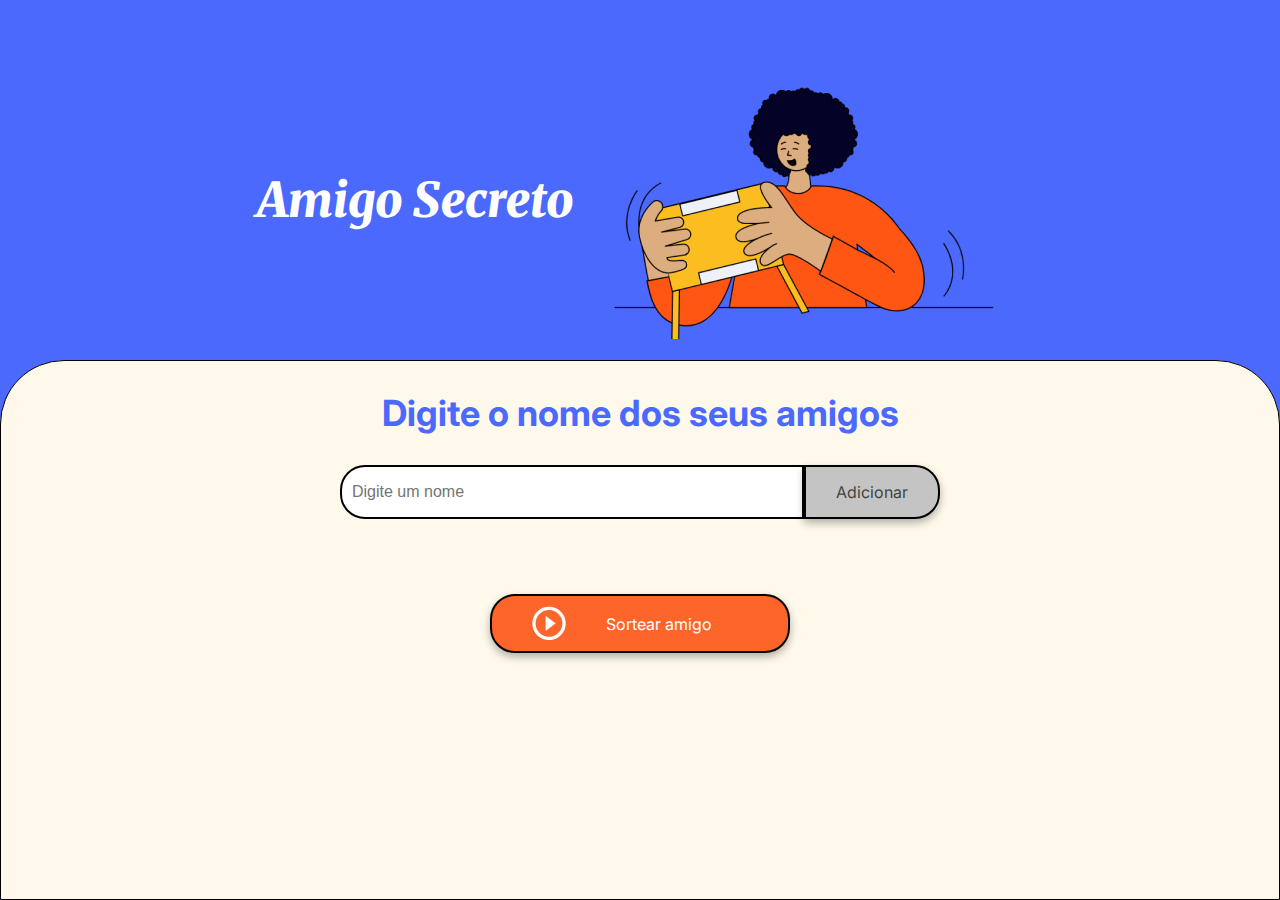
<file: challenge-amigo-secreto_pt-main/index.html>
<!DOCTYPE html>
<html lang="pt-br">
<head>
    <meta charset="UTF-8">
    <meta name="viewport" content="width=device-width, initial-scale=1.0">
    <link rel="stylesheet" href="style.css">
    <link rel="preconnect" href="https://fonts.googleapis.com">
    <link rel="preconnect" href="https://fonts.gstatic.com" crossorigin>
    <link href="https://fonts.googleapis.com/css2?family=Inter:wght@100;400;700;900&family=Merriweather:ital,wght@0,300;0,400;0,700;0,900;1,300;1,400;1,700;1,900&display=swap" rel="stylesheet">
    <title>Amigo Secreto</title>
</head>

<body>
    <main class="main-content">
        <header class="header-banner">
            <h1 class="main-title">Amigo Secreto</h1>
            <img src="assets/amigo-secreto.png" alt="Imagem representativa de amigo secreto">
        </header>
        
        <section class="input-section">
            <h2 class="section-title">Digite o nome dos seus amigos</h2>
            <div class="input-wrapper">
                <input type="text" id="amigo" class="input-name" placeholder="Digite um nome">
                <button class="button-add" onclick="adicionarAmigo()">Adicionar</button>
            </div>
           
            <ul id="listaAmigos" class="name-list" aria-labelledby="listaAmigos" role="list"></ul>
            <ul id="resultado" class="result-list" aria-live="polite"></ul>

            <div class="button-container">
                <button class="button-draw" onclick="sortearAmigo()" aria-label="Sortear amigo secreto">
                    <img src="assets/play_circle_outline.png" alt="Ícone para sortear">
                    Sortear amigo
                </button>
            </div>
        </section>
    </main>

    <script src="app.js" defer></script>
</body>
</html>
</file>
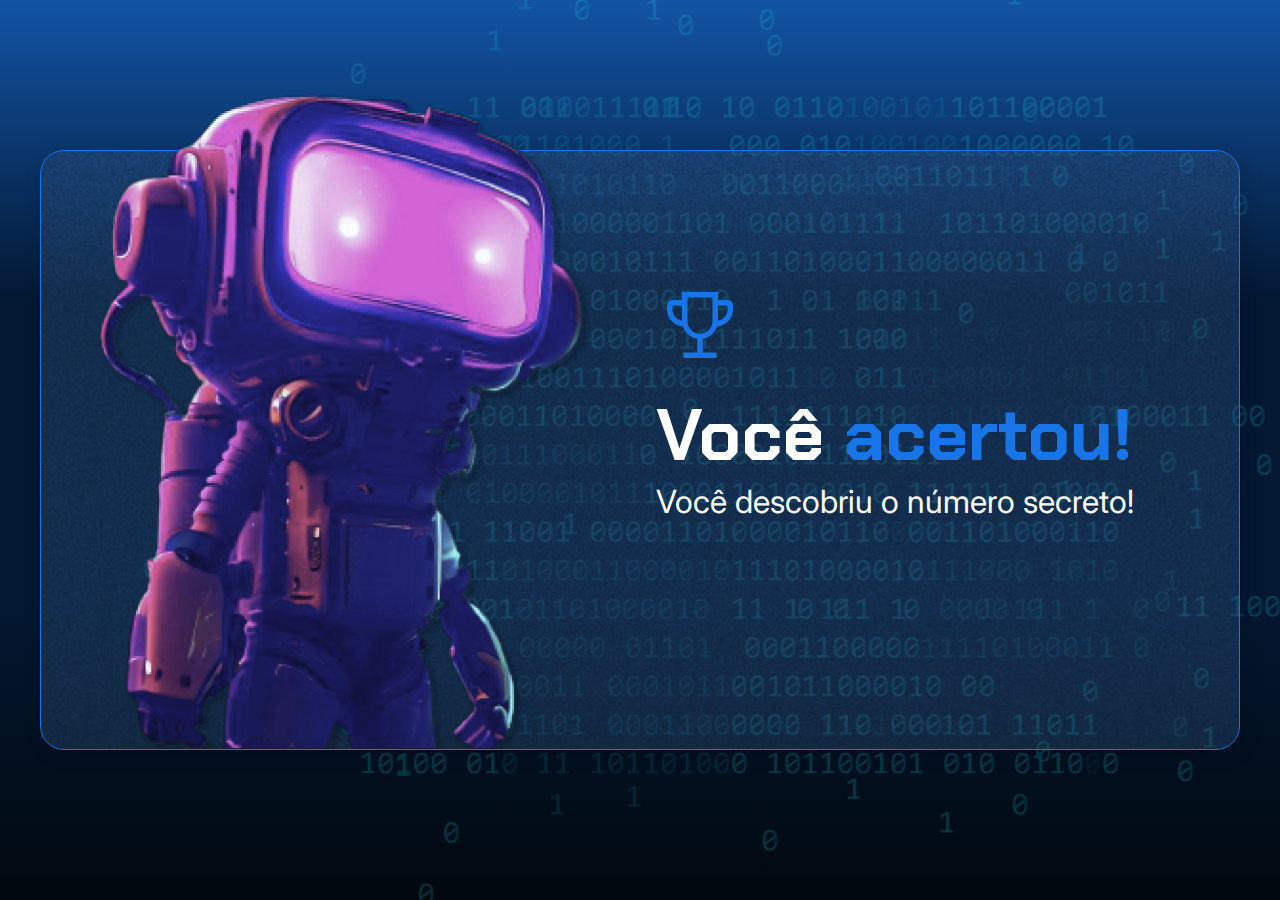
<file: curso 1 - aula 1/index.html>
<!DOCTYPE html>
<html lang="en">

<head>
    <meta charset="UTF-8">
    <meta name="viewport" content="width=device-width, initial-scale=1.0">
    <link rel="preconnect" href="https://fonts.googleapis.com">
    <link rel="preconnect" href="https://fonts.gstatic.com" crossorigin>
    <link href="https://fonts.googleapis.com/css2?family=Chakra+Petch:wght@700&family=Inter:wght@400;700&display=swap"
        rel="stylesheet">
    <link rel="stylesheet" href="style.css">
    <title>JS Game</title>
</head>

<body>
    <div class="container">
        <div class="container__conteudo">
            <img src="./img/robot.png" alt="robô mergulhador" class="container__imagem-robo" />
            <div class="container__informacoes">
                <img src="./img/trophy.png" alt="ícone de um troféu" />
                 <div class="container__texto">
                    <h1>Você <span class="container__texto-azul">acertou!</span></h1>
                    <h2>Você descobriu o número secreto!</h2>
                </div>
            </div>
        </div>
    </div>
    <script src="app.js" defer></script>
</body>

</html>
</file>
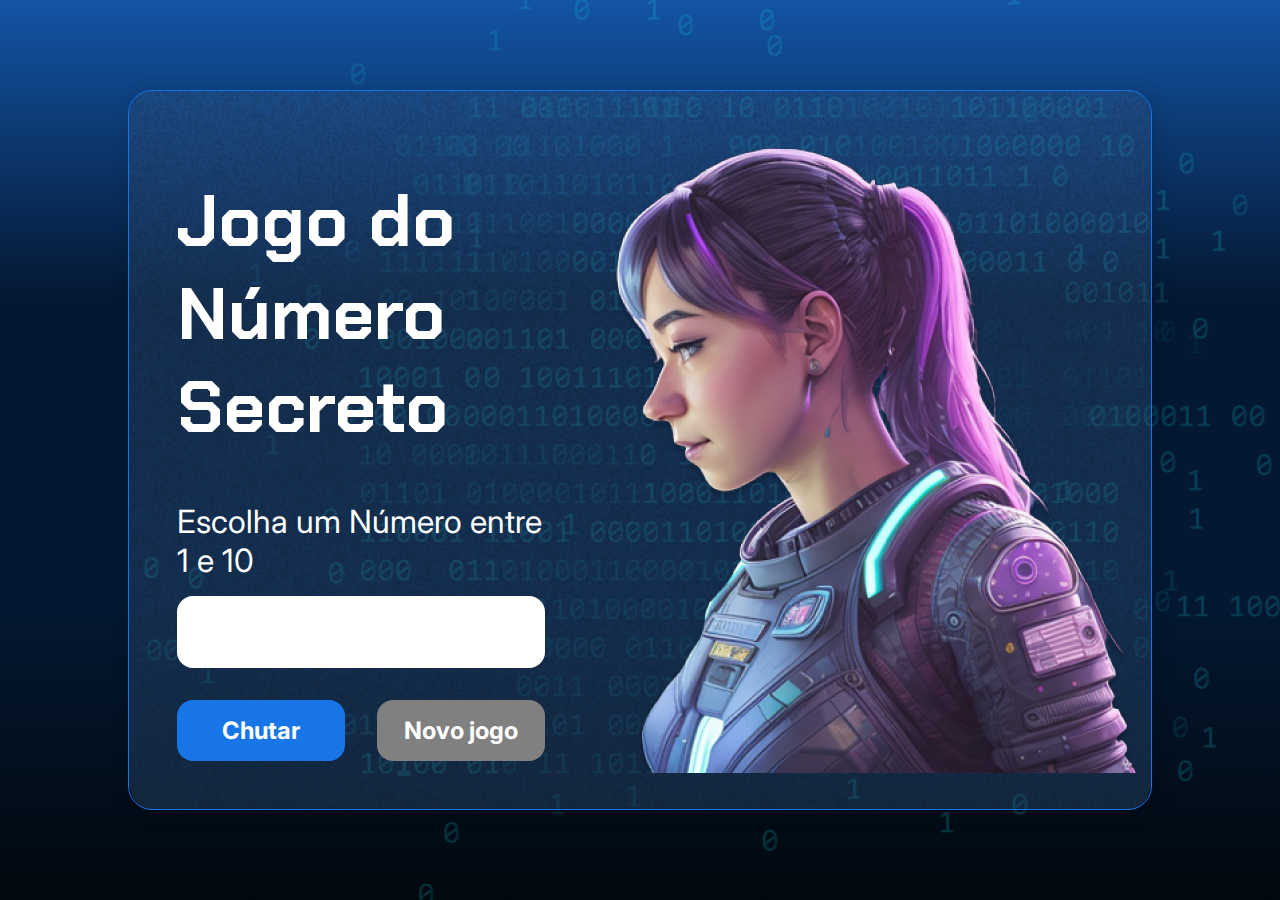
<file: curso 2 - aula 1/index.html>
<!DOCTYPE html>
<html lang="pt-br">

<head>
    <meta charset="UTF-8">
    <meta name="viewport" content="width=device-width, initial-scale=1.0">
    <script src="https://code.responsivevoice.org/responsivevoice.js"></script>
    <link rel="preconnect" href="https://fonts.googleapis.com">
    <link rel="preconnect" href="https://fonts.gstatic.com" crossorigin>
    <link href="https://fonts.googleapis.com/css2?family=Chakra+Petch:wght@700&family=Inter:wght@400;700&display=swap"
        rel="stylesheet">
    <link rel="stylesheet" href="style.css">
    <title>JS Game</title>
</head>

<body>

    <div class="container">
        <div class="container__conteudo">
            <div class="container__informacoes">
                <div class="container__texto">
                    <h1></h1>
                    <p class="texto__paragrafo"></p>
                </div>
                <input type="number" min="1" max="100" class="container__input">
                <div class="chute container__botoes">
                    <button onclick="verificarChute()" class="container__botao">Chutar</button>
                    <button onclick="reiniciarJogo()" id="reiniciar" class="container__botao" disabled>Novo jogo</button>
                </div>
            </div>
            <img src="./img/ia.png" alt="Uma pessoa olhando para a esquerda" class="container__imagem-pessoa" />
        </div>
    </div>




    <script src="app.js" defer></script>
</body>

</html>
</file>
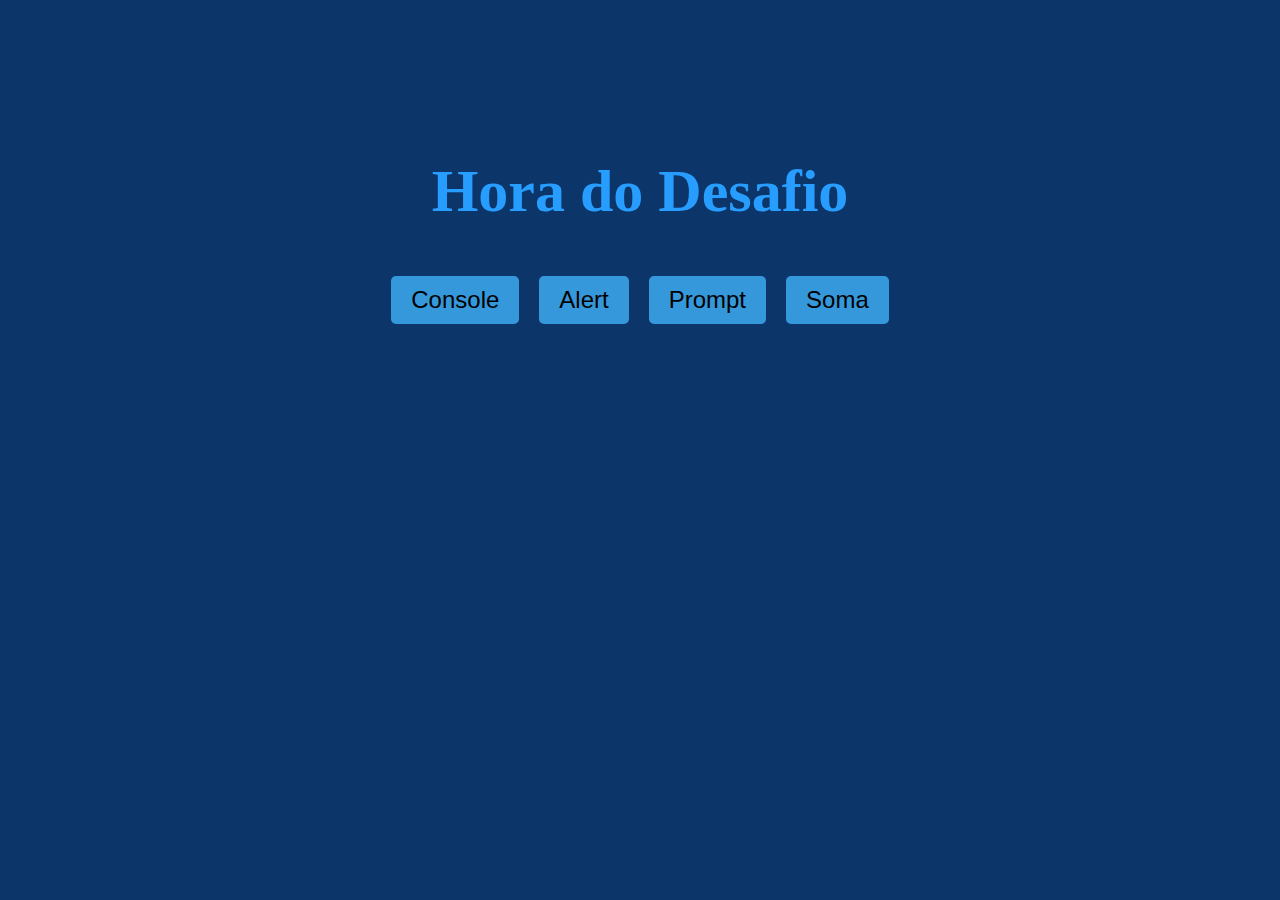
<file: curso 2 - desafio/index.html>
<!DOCTYPE html>
<html lang="en">
<head>
    <meta charset="UTF-8">
    <meta name="viewport" content="width=device-width, initial-scale=1.0">
    <link rel="stylesheet" href="style.css">
    <title>Document</title>
</head>
<body>
    <header>
        <h1></h1>
    </header>
    <main class="container">
        <button onclick="botaoConsole()" class="button">Console</button>
        <button onclick="botaoAlerta()" class="button">Alert</button>
        <button onclick="botaoPrompt()" class="button">Prompt</button>
        <button onclick="botaoSoma()" class="button">Soma</button>
    </main>

      <script src="app.js"></script>
</body>
</html>
</file>
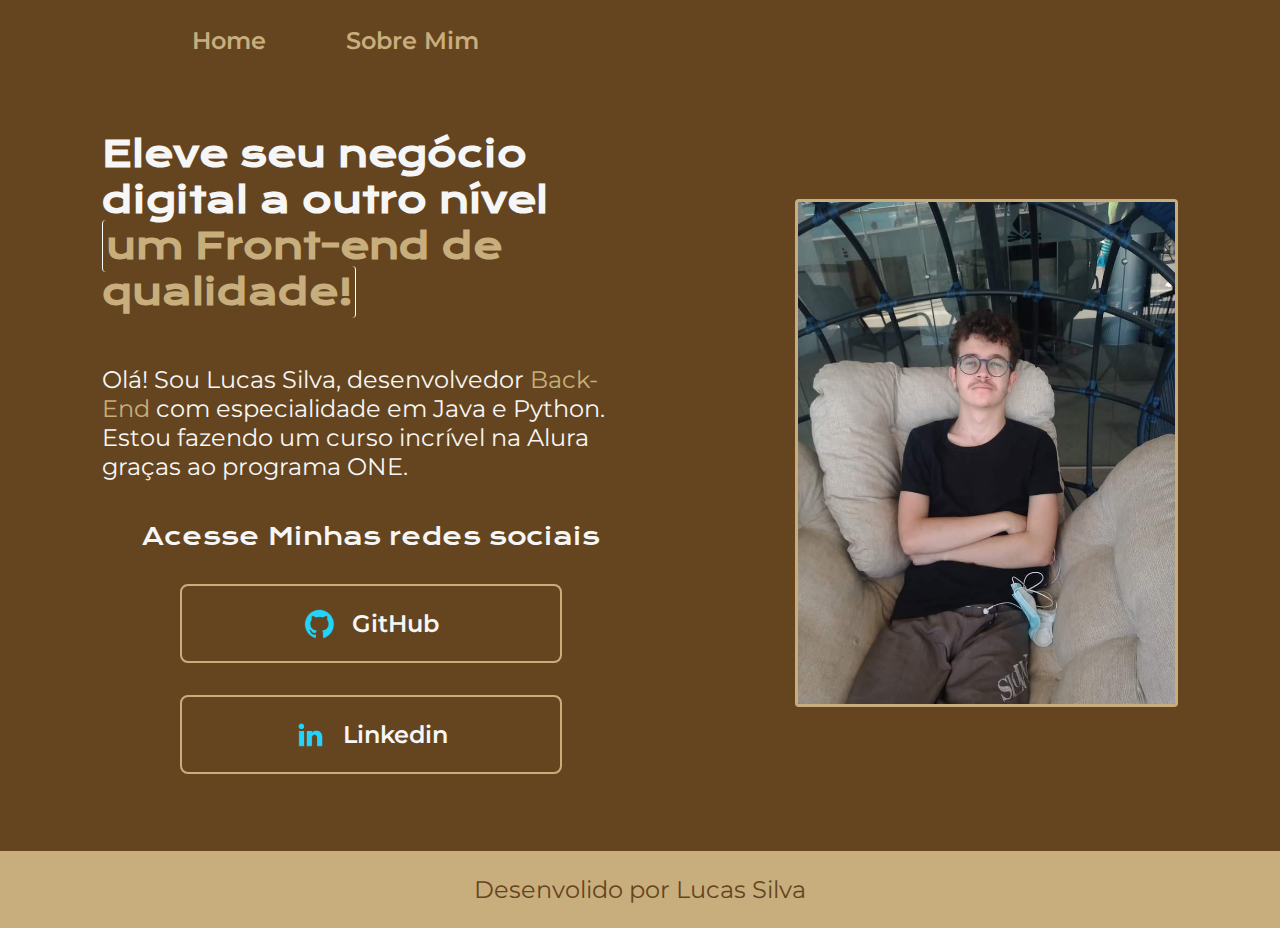
<file: Portfolio/index.html>
<!DOCTYPE html>
<!-- Isso é um comentário e será ignorado  -->
<html lang="pt-br">
    <head>
        <meta charset="UTF-8">
        <meta http-equiv="X-UA-Compatible" content="IE=edge">
        <meta name="viewport" content="width=device-width, initial-scale=1.0">
        <title>Portfólio </title>
        <link rel="stylesheet" href="styles/style.css">
    </head>
    <body>
        <header class="cabecalho">
            <nav class="cabecalho__menu">
                <a class="cabecalho__menu__link" href="index.html">Home</a>
                <a class="cabecalho__menu__link" href="about.html">Sobre Mim</a>
            </nav>
        </header>
        <main class="apresentacao">
            <section class="apresentacao__conteudo">
                <h1 class="apresentacao__conteudo__titulo">Eleve seu negócio digital a outro nível 
                    <strong class="titulo-destaque"> um Front-end de qualidade!</strong>
                </h1>
                <p class="apresentacao__conteudo__texto">Olá! Sou Lucas Silva, desenvolvedor <span>Back-End</span> com especialidade em Java e Python. Estou fazendo um curso incrível na Alura graças ao programa ONE. </p>
                <div class="apresentacao__conteudo__links">
                    <h2 class="apresentacao__conteudo__links__titulos">Acesse Minhas redes sociais</h2>
                    <a class="apresentacao__conteudo__links__link" href="https://github.com/LOW-Lucas">
                        <img src="img/github.png" alt="Foto do icone do GitHub">GitHub
                    </a>
                    <a class="apresentacao__conteudo__links__link" href="www.linkedin.com/in/lucas-silva-de-lima">
                        <img src="img/linkedin.png" alt="Foto do icone do Linkedin">Linkedin
                    </a>
                </div>
            </section>
            <img class="imagem_do_corpo" src="img/corpo inteiro.jpeg" alt="Foto do Lucas Silva">
        </main>
        <footer class="rodape">
            <p>Desenvolido por Lucas Silva</p>
        </footer>
    </body>
</html>
</file>
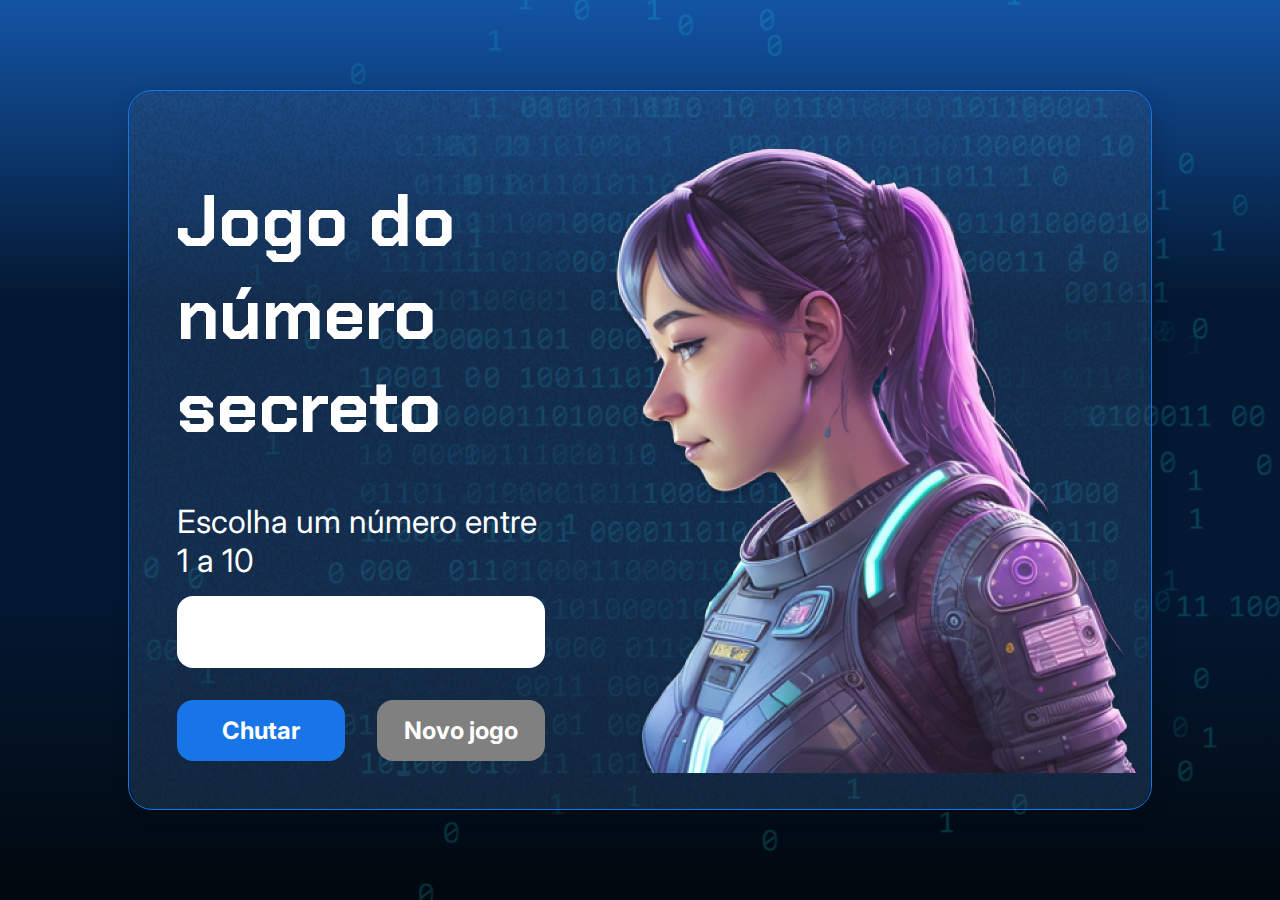
<file: projeto GitHub/index.html>
<!DOCTYPE html>
<html lang="pt-br">

<head>
    <meta charset="UTF-8">
    <meta name="viewport" content="width=device-width, initial-scale=1.0">
    <script src="https://code.responsivevoice.org/responsivevoice.js"></script>
    <link rel="preconnect" href="https://fonts.googleapis.com">
    <link rel="preconnect" href="https://fonts.gstatic.com" crossorigin>
    <link href="https://fonts.googleapis.com/css2?family=Chakra+Petch:wght@700&family=Inter:wght@400;700&display=swap"
        rel="stylesheet">
    <link rel="stylesheet" href="style.css">
    <title>JS Game</title>
</head>

<body>

    <div class="container">
        <div class="container__conteudo">
            <div class="container__informacoes">
                <div class="container__texto">
                    <h1>Adivinhe o <span class="container__texto-azul">numero secreto</span></h1>
                    <p class="texto__paragrafo">Escolha um número entre 1 a 10</p>
                </div>
                <input type="number" min="1" max="10" class="container__input">
                <div class="chute container__botoes">
                    <button onclick="verificarChute()" class="container__botao">Chutar</button>
                    <button onclick="reiniciarJogo()" id="reiniciar" class="container__botao" disabled>Novo jogo</button>
                </div>
            </div>
            <img src="./img/ia.png" alt="Uma pessoa olhando para a esquerda" class="container__imagem-pessoa" />
        </div>
    </div>




    <script src="app.js" defer></script>
</body>

</html>
</file>
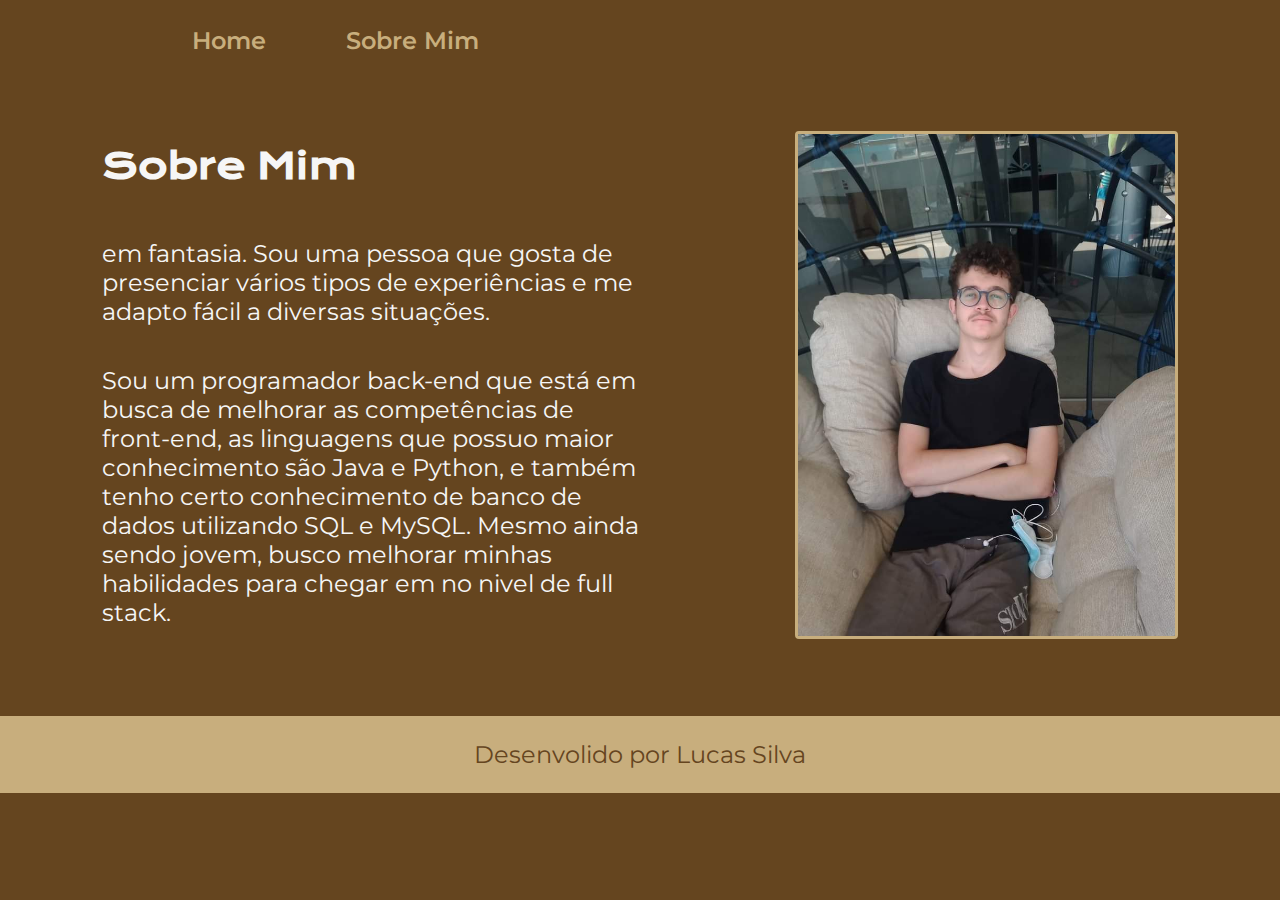
<file: Portfolio/about.html>
<!DOCTYPE html>
<html lang="pt-br">
<head>
    <meta charset="UTF-8">
    <meta name="viewport" content="width=device-width, initial-scale=1.0">
    <link rel="stylesheet" href="styles/style.css">
    <title>Sobre Mim</title>
</head>
<body>
    <header class="cabecalho">
        <nav class="cabecalho__menu">
            <a class="cabecalho__menu__link" href="index.html">Home</a>
            <a class="cabecalho__menu__link" href="about.html">Sobre Mim</a>
        </nav>
    </header>
    <main class="apresentacao">
        <section class="apresentacao__conteudo">
            <h1 class="apresentacao__conteudo__titulo">Sobre Mim</h1>
            <p class="apresentacao__conteudo__texto">em fantasia. Sou uma pessoa que gosta de presenciar vários tipos de experiências e me adapto fácil a diversas situações.  </p>
            <p class="apresentacao__conteudo__texto">Sou um programador back-end que está em busca de melhorar as competências de front-end, as linguagens que possuo maior conhecimento são Java e Python, e também tenho certo conhecimento de banco de dados utilizando SQL e MySQL. Mesmo ainda sendo jovem, busco melhorar minhas habilidades para chegar em no nivel de full stack.</p>
        </section>
        <img class="imagem_do_corpo" src="img/corpo inteiro.jpeg" alt="Foto do Lucas Silva">
    </main>
    <footer class="rodape">
        <p>Desenvolido por Lucas Silva</p>
    </footer>
</body>
</html>
</file>
<file: challenge-amigo-secreto_pt-main/style.css>
:root {
    --color-primary: #4B69FD;
    --color-secondary: #FFF9EB;
    --color-tertiary: #C4C4C4;
    --color-button: #fe652b;
    --color-button-hover: #e55720;
    --color-text: #444444;
    --color-white: #FFFFFF;
}

/* Estilos gerais */
* {
    margin: 0;
    padding: 0;
    box-sizing: border-box;
}

body {
    height: 100vh;
    background-color: var(--color-primary);
    display: flex;
    justify-content: center;
    align-items: center;
}

.main-content {
    display: flex;
    flex-direction: column;
    height: 100%;
    width: 100%;
}

/* Banner */
.header-banner {
    flex: 40%;
    display: flex;
    justify-content: center;
    align-items: center;
    padding: 40px 0 0;
}

/* Seção de entrada */
.input-section {
    flex: 60%;
    background-color: var(--color-secondary);
    border: 1px solid #000;
    border-radius: 64px 64px 0 0;
    display: flex;
    flex-direction: column;
    align-items: center;
    padding: 20px;
    width: 100%;
}

/* Títulos */
.main-title {
    font-size: 48px;
    font-family: "Merriweather", serif;
    font-weight: 900;
    font-style: italic;
    color: var(--color-white);
}

.section-title {
    font-family: "Inter", serif;
    font-size: 36px;
    font-weight: 700;
    color: var(--color-primary);
    margin: 10px 0;
    text-align: center;
}

/* Contêineres de entrada e botão */
.input-wrapper {
    display: flex;
    justify-content: center;
    width: 100%;
    max-width: 600px;
    margin-top: 20px;
}

.input-name {
    width: 100%;
    padding: 10px;
    border: 2px solid #000;
    border-radius: 25px 0 0 25px;
    font-size: 16px;
}

.button-container {
    width: 300px;
    justify-content: center;
}

/* Estilos de entrada de texto */
.input-title {
    flex: 1;
    padding: 10px 15px;
    font-size: 16px;
    border: 2px solid #333;
    border-right: none;
    border-radius: 25px 0 0 25px;
    font-family: "Merriweather", serif;
    box-shadow: 0 4px 8px rgba(0, 0, 0, 0.3);
}

/* Estilos de botão */
button {
    padding: 15px 30px;
    font-family: "Inter", sans-serif;
    font-size: 16px;
    border: 2px solid #000;
    border-radius: 25px;
    box-shadow: 0 4px 8px rgba(0, 0, 0, 0.3);
    cursor: pointer;
}

.button-add {
    background-color: var(--color-tertiary);
    color: var(--color-text);
    border-radius: 0 25px 25px 0;
}

.button-add:hover {
    background-color: #a1a1a1;
}

/* Listas */
ul {
    list-style-type: none;
    color: var(--color-text);
    font-family: "Inter", sans-serif;
    font-size: 18px;
    margin: 20px 0;
}

.result-list {
    margin-top: 15px;
    color: #05DF05;
    font-size: 22px;
    font-weight: bold;
    text-align: center;
}

/* Botão de sortear título */
.button-draw {
    display: flex;
    align-items: center;
    width: 100%;
    padding: 10px 40px;
    color: var(--color-white);
    background-color: var(--color-button);
    font-size: 16px;
}

.button-draw img {
    margin-right: 40px;
}

.button-draw:hover {
    background-color: var(--color-button-hover);
}
</file>
<file: curso 1 - aula 1/style.css>
* {
    box-sizing: border-box;
    margin: 0;
    padding: 0;
    color: white;
}

body {
    background: linear-gradient(#1354A5 0%, #041832 33.33%, #041832 66.67%, #01080E 100%);
    height: 100vh;
    display: flex;
    align-items: center;
    justify-content: center;
}


body::before {
    background-image: url("img/code.png");
    background-repeat: no-repeat;
    background-position: right;
    content: "";
    display: block;
    position: absolute;
    width: 100%;
    height: 100%;
    opacity: 0.4;
}

.container {
    width: 1200px;
    height: 600px;
    display: flex;
    align-items: center;
    justify-content: space-between;
    border-radius: 24px;
    border: 1px solid #1875E8;
    box-shadow: 4px 4px 20px 0px rgba(1, 8, 14, 0.15);
    background-image: url("img/Ruido.png");
    background-size: 100% 100%;
    position: relative;
}

.container__conteudo {
    display: flex;
    align-items: center;
    position: absolute;
    bottom: 0;
}

.container__informacoes {
    flex: 1;
    padding: 20px;
}

.container__botao {
    border-radius: 16px;
    background: #1875E8;
    padding: 16px 24px;
    width: 100%;
    font-size: 24px;
    font-weight: 700;
    border: none;
    margin-top: 16px;
}

.container__texto {
    margin: 16px 0 16px 0;
}

.container__texto-azul {
    color: #1875E8;
}

h1 {
    font-family: 'Chakra Petch', sans-serif;
    font-size: 72px;
}

h2,
p,
button {
    font-family: 'Inter', sans-serif;
}

h2 {
    font-size: 32px;
    font-weight: 400;
}
</file>
<file: curso 2 - aula 1/style.css>
* {
    box-sizing: border-box;
    margin: 0;
    padding: 0;
    color: white;
}

body {
    background: linear-gradient(#1354A5 0%, #041832 33.33%, #041832 66.67%, #01080E 100%);
    height: 100vh;
    display: flex;
    align-items: center;
    justify-content: center;
}


body::before {
    background-image: url("img/code.png");
    background-repeat: no-repeat;
    background-position: right;
    content: "";
    display: block;
    position: absolute;
    width: 100%;
    height: 100%;
    opacity: 0.4;
}

.container {
    width: 80%;
    height: 80%;
    display: flex;
    align-items: center;
    justify-content: space-between;
    border-radius: 24px;
    border: 1px solid #1875E8;
    box-shadow: 4px 4px 20px 0px rgba(1, 8, 14, 0.15);
    background-image: url("img/Ruido.png");
    background-size: 100% 100%;
    position: relative;
}


.container__conteudo {
    display: flex;
    align-items: center;
    position: absolute;
    bottom: 0;
}

.container__informacoes {
    flex: 1;
    padding: 3rem;
}

.container__botao {
    border-radius: 16px;
    background: #1875E8;
    padding: 16px 24px;
    width: 100%;
    font-size: 24px;
    font-weight: 700;
    border: none;
    margin-top: 2rem;
}

.container__texto {
    margin: 16px 0 16px 0;
}

.container__texto-azul {
    color: #1875E8;
}

.container__input {
    width: 100%;
    height: 72px;
    border-radius: 16px;
    background-color: #FFF;
    border: none;
    color: #1875E8;
    padding: 2rem;
    font-size: 24px;
    font-weight: 700;
    font-family: 'Inter', sans-serif;
}

.container__botoes {
    display: flex;
    gap: 2em;
}

h1 {
    font-family: 'Chakra Petch', sans-serif;
    font-size: 72px;
    padding-bottom: 3rem;
}

p,
button {
    font-family: 'Inter', sans-serif;
}

.texto__paragrafo {
    font-size: 32px;
    font-weight: 400;
}

button:disabled {
    background-color: gray;
}

@media screen and (max-width: 1250px) {

    h1 {
        font-size: 50px;
    }

    .container__botao {
        font-size: 16px;
    }


    .texto__paragrafo {
        font-size: 24px;
    }

    .container__imagem-pessoa {
        display: none;
    }

    .container__conteudo {
        display: block;
        position: inherit;
    }

    .container__informacoes {
        padding: 1rem
    }
}
</file>
<file: curso 2 - desafio/style.css>
header {
  text-align: center;
  font-size: 30px;
  color: #279EFF;
}

main, html {
  margin: 0;
  padding: 0;
  height: 50%;
  display: flex;
  justify-content: center;
  align-items: center;
  background-color: #0C356A;
}

.container {
  text-align: center;
  color: #279EFF;
}

.button {
  padding: 10px 20px;
  margin: 10px;
  font-size: 24px;
  border: none;
  background-color: #3498db;
  cursor: pointer;
  border-radius: 5px;
}

.button:hover {
  background-color: #2980b9;
}
</file>
<file: Portfolio/styles/style.css>
@import url('https://fonts.googleapis.com/css2?family=Krona+One&family=Montserrat:ital,wght@0,100..900;1,100..900&display=swap');
 
:root{
    --cor-principal: #65451F;
    --cor-secundaria: #f6f6f6;
    --cor-terciaria: #C8AE7D;
    --cor-quaternario: #765827;
    --cor-hover: rgba(9, 28, 32, 0.5);

    --fonte-principal: "Krona One", serif;
    --fonte-secundaria: "Montserrat", sans-serif;
}

 * {
    margin: 0;
    padding: 0;
}
/* ctrl c + ctrl k para transforma em comentario */
body{
    /* height: 100vh; */
    box-sizing: border-box; 
    background-color: var(--cor-principal);
    color: var(--cor-secundaria);
}

.cabecalho{
    padding: 2% 0% 0% 15%;
}

.cabecalho__menu{
    display: flex;
    gap: 80px;
}

.cabecalho__menu__link{
    text-decoration: none;
    font-family: var(--fonte-secundaria);
    font-weight: 600;
    font-size: 1.5rem;
    color: var(--cor-terciaria);
    border-width: 0px 1px 0px 1px;
    
}
.cabecalho__menu__link:hover {
    color: var(--cor-quaternario);
}

.apresentacao{
    display: flex;
    align-items: center;
    justify-content: space-between;
    padding: 6% 8%;
    gap: 82px;
}

.apresentacao__conteudo{
    width: 50%;
    display: flex;
    flex-direction: column;
    gap: 40px;
}

.apresentacao__conteudo__titulo{
    font-size: 2.25rem;
    font-family: var(--fonte-principal);
    margin-bottom: 10px;
}

.apresentacao__conteudo__texto{
    font-size: 1.5rem;
    font-family: var(--fonte-secundaria);
}

.apresentacao__conteudo__links{
    display: flex;
    justify-content: space-between;
    flex-direction: column;
    align-items: center;
    gap: 32px;
}

.apresentacao__conteudo__links__titulos{
    font-family: var(--fonte-principal);
    font-weight: 400;
    font-size: 1.5rem;
    
}

.apresentacao__conteudo__links__link{
    /* background-color:rgb(34, 213, 253, 0.5); */
    width: 378px;
    text-align: center;
    border-radius: 8px;
    font-size: 1.5rem;
    padding-bottom: 21.5px;
    padding-top: 21.5px;
    text-decoration: none;
    color: var(--cor-secundaria);
    font-family: var(--fonte-secundaria);
    font-weight: 600;
    border: 2px solid  var(--cor-terciaria);
    display: flex;
    justify-content: center;
    align-items: center;
    gap: 16px;
}
.apresentacao__conteudo__links__link:hover{
    background-color:var(--cor-hover) ;
}

.imagem_do_corpo{
    width: 35%;
    border: 3px solid  var(--cor-terciaria);
    border-radius: 4px;
}
.titulo-destaque{
    color: var(--cor-terciaria);
    padding: 3px;
    border:solid white;
    border-width: 0px 1px 0px 1px;
    border-radius: 4px;
}
span{
    color:var(--cor-terciaria);
}
.rodape{
    color: var(--cor-principal);
    background-color: var(--cor-terciaria);
    text-align: center;
    padding: 24px;
    font-family: var(--fonte-secundaria);
    font-size: 1.5rem;
    font-weight: 400;
}
@media(max-width: 800px){

    .cabecalho{
        padding: 8% 0% 0% 0%
    }

    .cabecalho__menu{
        justify-content: center;
    }

    .apresentacao{
        flex-direction: column-reverse;
        padding: 5% ;
    }

    .apresentacao__conteudo{
        width: auto;
    }
    
}
</file>
<file: projeto GitHub/style.css>
* {
    box-sizing: border-box;
    margin: 0;
    padding: 0;
    color: white;
}

body {
    background: linear-gradient(#1354A5 0%, #041832 33.33%, #041832 66.67%, #01080E 100%);
    height: 100vh;
    display: flex;
    align-items: center;
    justify-content: center;
}


body::before {
    background-image: url("img/code.png");
    background-repeat: no-repeat;
    background-position: right;
    content: "";
    display: block;
    position: absolute;
    width: 100%;
    height: 100%;
    opacity: 0.4;
}

.container {
    width: 80%;
    height: 80%;
    display: flex;
    align-items: center;
    justify-content: space-between;
    border-radius: 24px;
    border: 1px solid #1875E8;
    box-shadow: 4px 4px 20px 0px rgba(1, 8, 14, 0.15);
    background-image: url("img/Ruido.png");
    background-size: 100% 100%;
    position: relative;
}


.container__conteudo {
    display: flex;
    align-items: center;
    position: absolute;
    bottom: 0;
}

.container__informacoes {
    flex: 1;
    padding: 3rem;
}

.container__botao {
    border-radius: 16px;
    background: #1875E8;
    padding: 16px 24px;
    width: 100%;
    font-size: 24px;
    font-weight: 700;
    border: none;
    margin-top: 2rem;
}

.container__texto {
    margin: 16px 0 16px 0;
}

.container__texto-azul {
    color: #1875E8;
}

.container__input {
    width: 100%;
    height: 72px;
    border-radius: 16px;
    background-color: #FFF;
    border: none;
    color: #1875E8;
    padding: 2rem;
    font-size: 24px;
    font-weight: 700;
    font-family: 'Inter', sans-serif;
}

.container__botoes {
    display: flex;
    gap: 2em;
}

h1 {
    font-family: 'Chakra Petch', sans-serif;
    font-size: 72px;
    padding-bottom: 3rem;
}

p,
button {
    font-family: 'Inter', sans-serif;
}

.texto__paragrafo {
    font-size: 32px;
    font-weight: 400;
}

button:disabled {
    background-color: gray;
}

@media screen and (max-width: 1250px) {

    h1 {
        font-size: 50px;
    }

    .container__botao {
        font-size: 16px;
    }


    .texto__paragrafo {
        font-size: 24px;
    }

    .container__imagem-pessoa {
        display: none;
    }

    .container__conteudo {
        display: block;
        position: inherit;
    }

    .container__informacoes {
        padding: 1rem
    }
}
</file>
